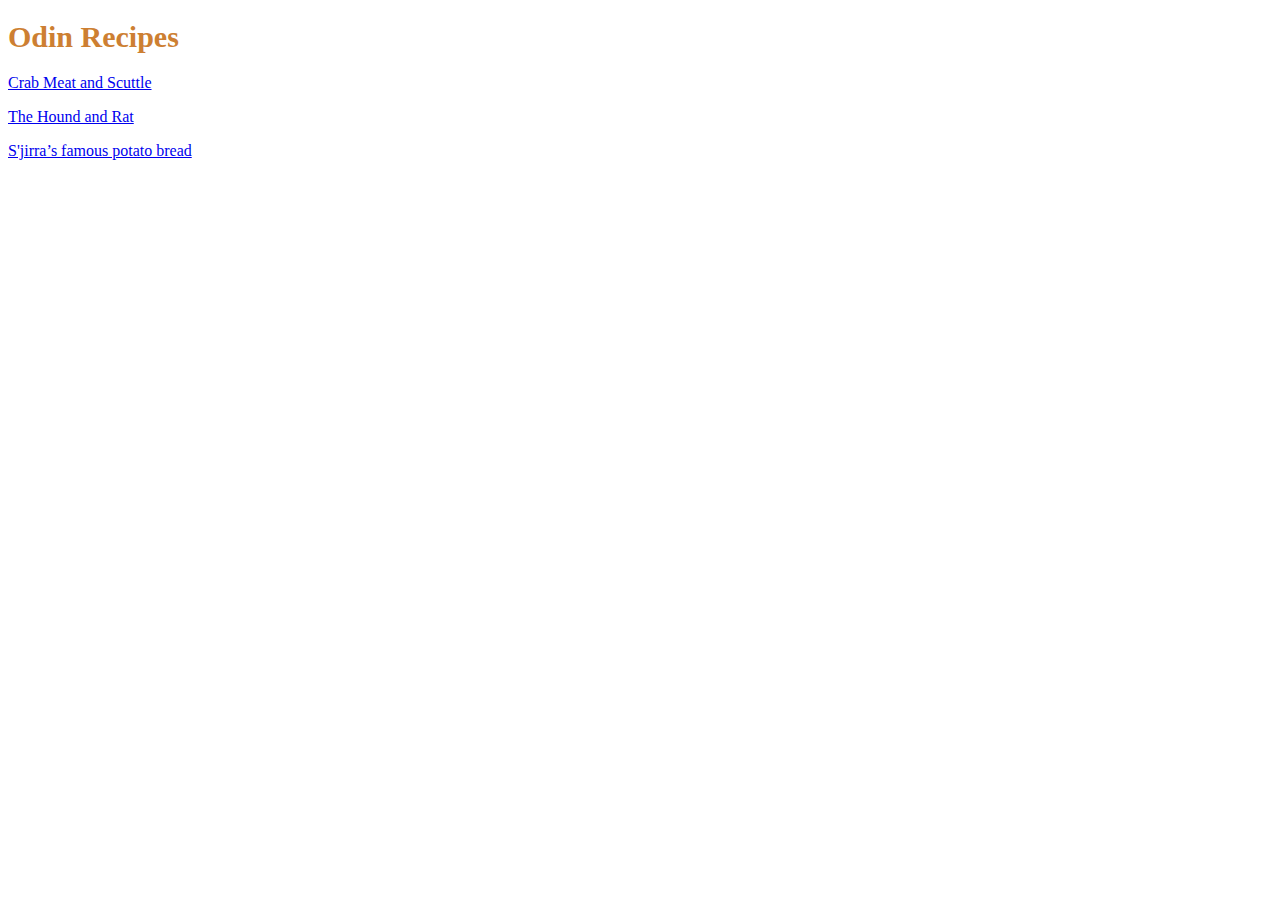
<file: index.html>
<!DOCTYPE html>
<html lang="en">

<head>
<meta charset="UTF-8">
<link rel="stylesheet" href="style.css">
    <title>Odin Recipes</title>
</head>

<body>
    <h1 id="main">Odin Recipes</h1>
    <p><a href="recipes/crab_scuttle.html">Crab Meat and Scuttle</a></p>
    <p><a href="recipes/hound_rat.html">The Hound and Rat</a></p>
    <p><a href="recipes/potato_bread.html">S'jirra’s famous potato bread</a></p>

</body>

</html>
</file>
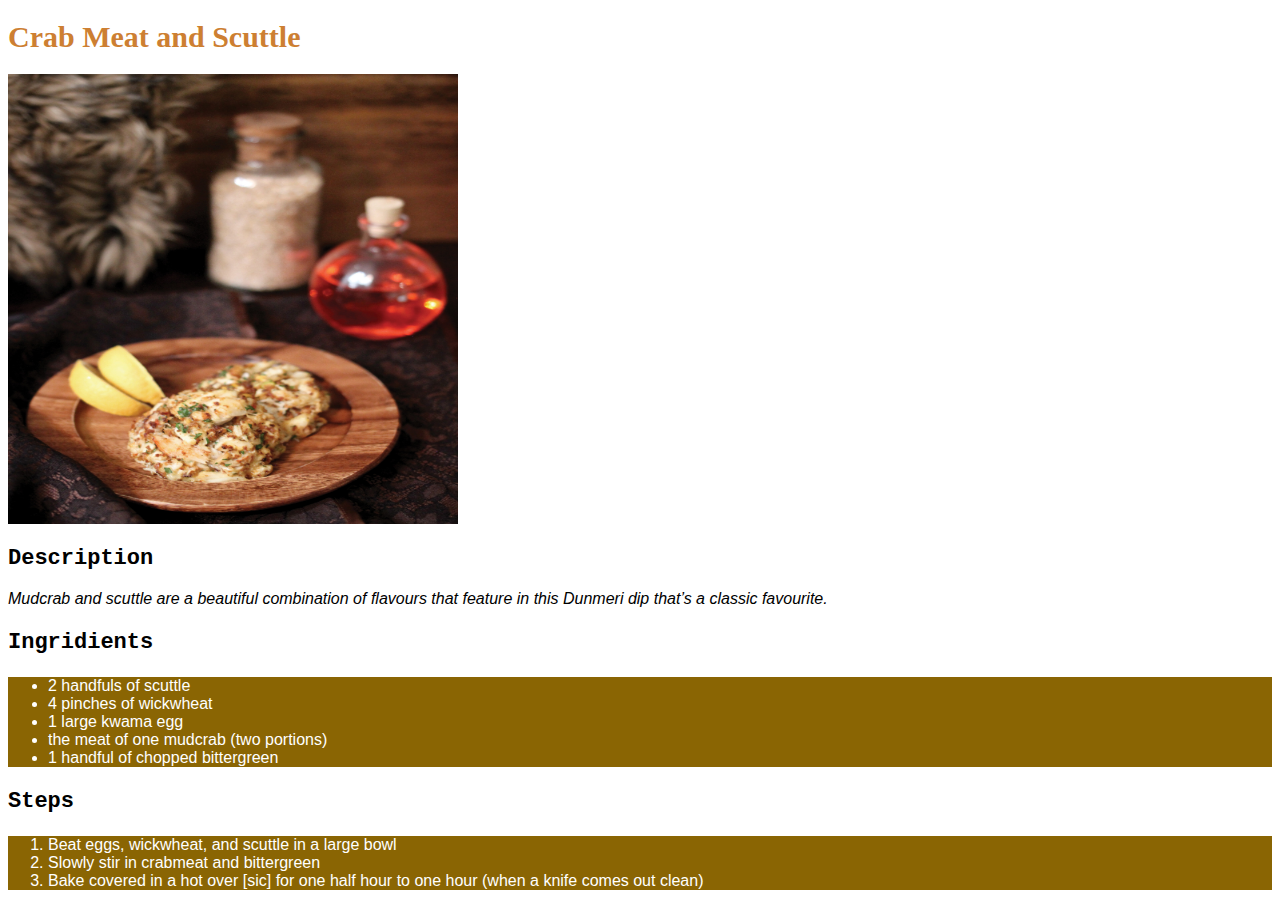
<file: recipes/crab_scuttle.html>
<!DOCTYPE html>
<html lang="en">

<head>
<meta charset="UTF-8">
<link rel="stylesheet" href="../style.css">
    <title>Crab Meat and Scuttle</title>
</head>

<body>
    <h1 id="main">Crab Meat and Scuttle</h1>
    <img src="images/crab_sc.jpg" alt="Dunmeri classics" style="width:450px;height:450px;">

    <h2 class="title">Description</h2>
    <p class="def"><i>Mudcrab and scuttle are a beautiful combination of flavours that feature in this Dunmeri dip that’s a classic favourite.</i></p>

    <h3 class="title">Ingridients</h3>
            <ul class="def recipe">
                <li>2 handfuls of scuttle</li>
                <li>4 pinches of wickwheat</li>
                <li>1 large kwama egg</li>
                <li>the meat of one mudcrab (two portions)</li>
                <li>1 handful of chopped bittergreen</li>
            </ul>

    <h3 class="title">Steps</h3>
            <ol class="def recipe">
                <li>Beat eggs, wickwheat, and scuttle in a large bowl</li>
                <li>Slowly stir in crabmeat and bittergreen</li>
                <li>Bake covered in a hot over [sic] for one half hour to one hour (when a knife comes out clean)</li>
            </ol>
</body>

</html>
</file>
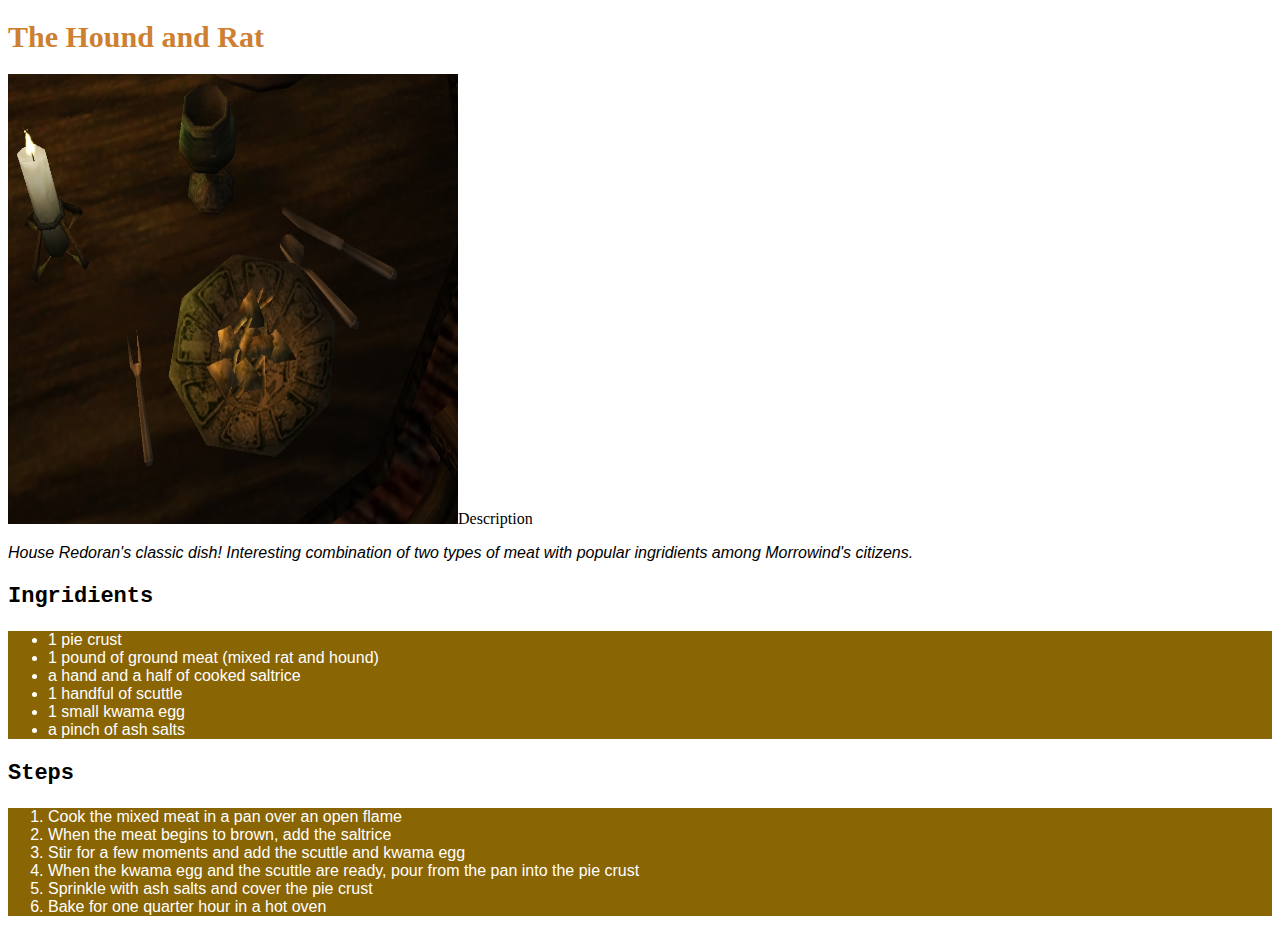
<file: recipes/hound_rat.html>
<!DOCTYPE html>
<html lang="en">

<head>
<meta charset="UTF-8">
<link rel="stylesheet" href="../style.css">
    <title>The Hound and Rat</title>
</head>

<body>
    <h1 id="main">The Hound and Rat</h1>
    <img src="images/hound.jpg" alt="Hound and Rat" style="width:450px;height:450px;>

    <h2 class="title">Description</h2>
    <p class="def"><i>House Redoran's classic dish! Interesting combination of two types of meat with popular ingridients among Morrowind's citizens.</i></p>

    <h3 class="title">Ingridients</h3>
            <ul class="def recipe">
                <li>1 pie crust</li>
                <li>1 pound of ground meat (mixed rat and hound)</li>
                <li>a hand and a half of cooked saltrice</li>
                <li>1 handful of scuttle</li>
                <li>1 small kwama egg</li>
                <li>a pinch of ash salts</li>
            </ul>

    <h3 class="title">Steps</h3>
            <ol class="def recipe">
                <li>Cook the mixed meat in a pan over an open flame</li>
                <li>When the meat begins to brown, add the saltrice</li>
                <li>Stir for a few moments and add the scuttle and kwama egg</li>
                <li>When the kwama egg  and the scuttle are ready, pour from the pan into the pie crust</li>
                <li>Sprinkle with ash salts and cover the pie crust</li>
                <li>Bake for one quarter hour in a hot oven</li>
            </ol>
</body>

</html>
</file>
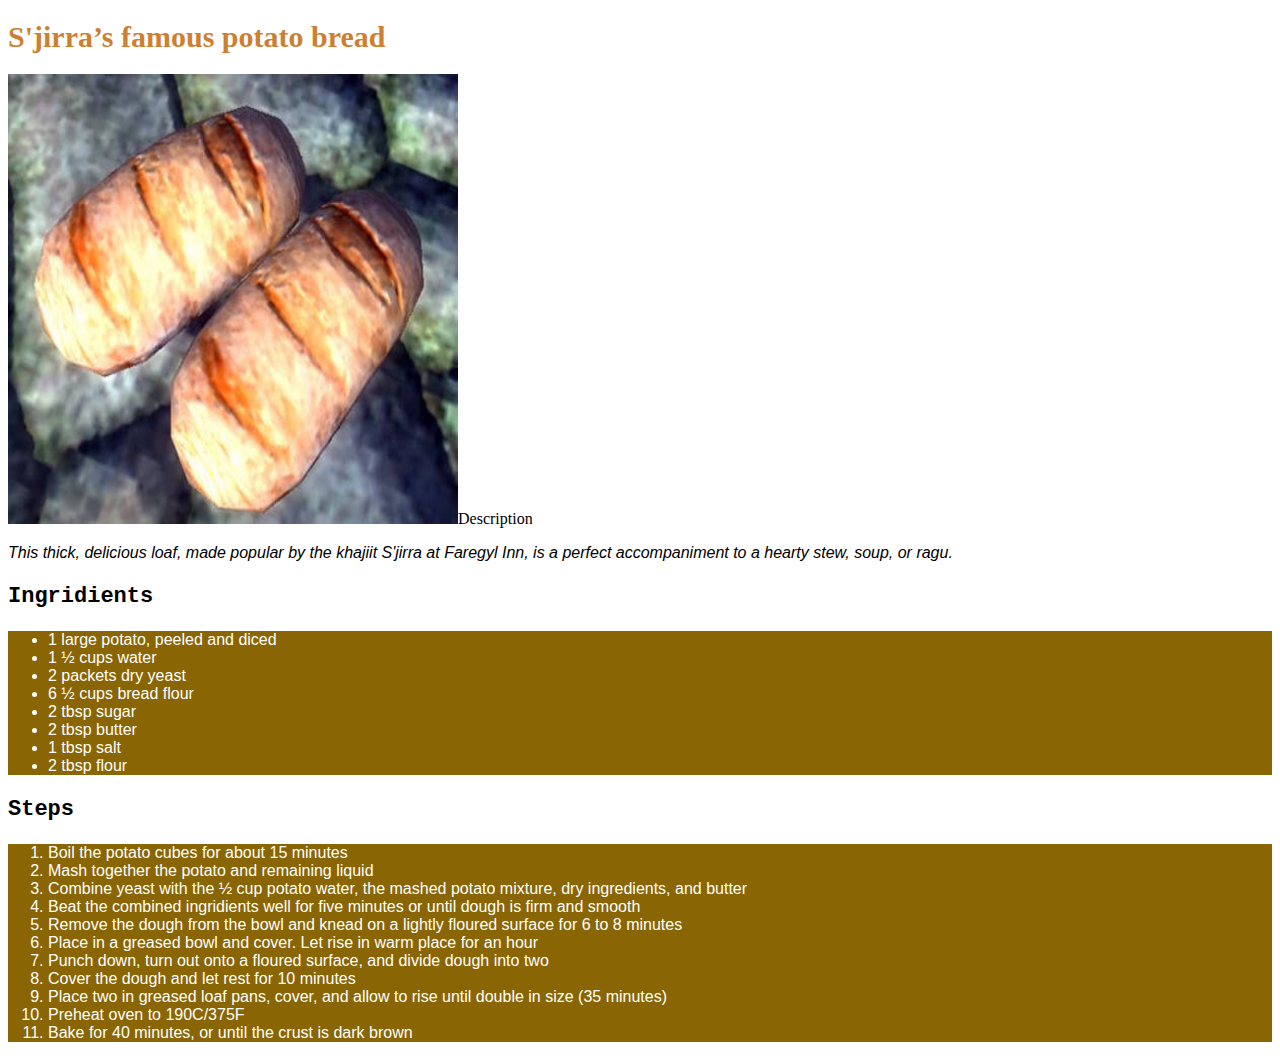
<file: recipes/potato_bread.html>
<!DOCTYPE html>
<html lang="en">

<head>
<meta charset="UTF-8">
<link rel="stylesheet" href="../style.css">
    <title>S'jirra’s famous potato bread</title>
</head>

<body>
    <h1 id="main">S'jirra’s famous potato bread</h1>
    <img src="images/bread.jpg" alt="S'jirra’s famous potato bread" style="width:450px;height:450px;>

    <h2 class="title">Description</h2>
    <p class="def"><i>This thick, delicious loaf, made popular by the khajiit S'jirra at Faregyl Inn, is a perfect accompaniment to a hearty stew, soup, or ragu.</i></p>

    <h3 class="title">Ingridients</h3>
            <ul class="def recipe">
                <li>1 large potato, peeled and diced</li>
                <li>1 ½ cups water</li>
                <li>2 packets dry yeast</li>
                <li>6 ½ cups bread flour</li>
                <li>2 tbsp sugar</li>
                <li>2 tbsp butter</li>
                <li>1 tbsp salt</li>
                <li>2 tbsp flour</li>
            </ul>

    <h3 class="title">Steps</h3>
            <ol class="def recipe">
                <li>Boil the potato cubes for about 15 minutes</li>
                <li>Mash together the potato and remaining liquid</li>
                <li>Combine yeast with the ½ cup potato water, the mashed potato mixture, dry ingredients, and butter</li>
                <li>Beat the combined ingridients well for five minutes or until dough is firm and smooth</li>
                <li>Remove the dough from the bowl and knead on a lightly floured surface for 6 to 8 minutes</li>
                <li>Place in a greased bowl and cover. Let rise in warm place for an hour</li>
                <li>Punch down, turn out onto a floured surface, and divide dough into two</li>
                <li>Cover the dough and let rest for 10 minutes</li>
                <li>Place two in greased loaf pans, cover, and allow to rise until double in size (35 minutes)</li>
                <li>Preheat oven to 190C/375F</li>
                <li>Bake for 40 minutes, or until the crust is dark brown</li>
            </ol>
</body>

</html>
</file>
<file: style.css>
#main {
    color:#cd7f32;
    font-family: "Century Gothic", fantasy;
    font-size: 30px;
    font-align: center;
}

.title {
    font-family: monospace;
    font-size: 22px;
}

.def {
    font-family: "Helvetica", sans-serif;
    font-size: 16px;
}

.recipe {
    color: #ffffff;
    background-color: #8a6503;
}
</file>
